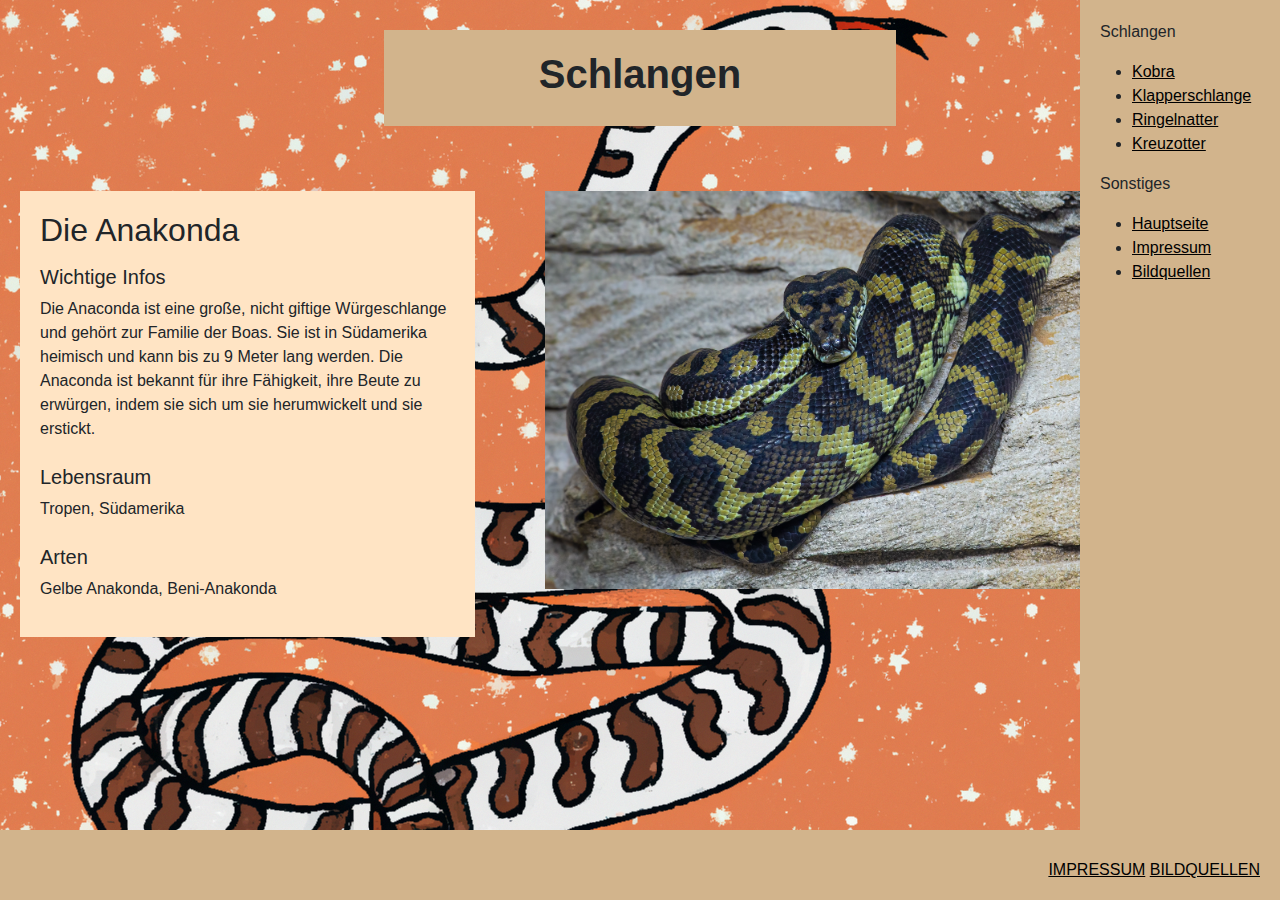
<file: Anakonda.html>
<html>
  <head>
    <title>Meine Webseite</title>
    <link rel="stylesheet" href="css/bootstrap.min.css">
    <link rel="stylesheet" href="stylesheet/stylesheet_anakonda.css">
    <script src="js/bootstrap.bundle.min.js"></script>
  </head>
  <body background="img/Hintergrund_Homepage_2.png">
    <header>
      <h1>Schlangen</h1>
    </header>
    <div id="content">
      <div id="textblock">
        <h2>Die Anakonda</h2>
        <p>
        <h5>
        Wichtige Infos
        </h5>
        Die Anaconda ist eine große, nicht giftige Würgeschlange und gehört zur Familie der Boas. Sie ist in Südamerika heimisch und kann bis zu 9 Meter lang werden. Die Anaconda ist bekannt für ihre Fähigkeit, ihre Beute zu erwürgen, indem sie sich um sie herumwickelt und sie erstickt. 
        <br>
        <br>
        <h5>
          Lebensraum
        </h5>
        Tropen, Südamerika
        <br>
        <br>
        <h5>
          Arten
        </h5>
        Gelbe Anakonda, Beni-Anakonda
        </p>
      </div>
      <div id="image">
      <img id="anakonda_image" src="img/Anakonda.jpg">
      </div>
      <nav>
        <p>
            Schlangen
          </p>
          <ul>
            <li><a href="Kobra.html">Kobra</a></li>
            <li><a href="Klapperschlange.html">Klapperschlange</a></li>
            <li><a href="Ringelnatter.html">Ringelnatter</a></li>
            <li><a href="Kreuzotter.html">Kreuzotter</a></li>
          </ul>
          <p>
            Sonstiges
          </p>
          <ul>
            <li>
              <a href="index.html">Hauptseite</a>
            </li>
            <li>
              <a href="impressum.html">Impressum</a>
            </li>
            <li>
              <a href="imgsource.html">Bildquellen</a>
            </li>
          </ul>
      </nav>
    </div>
    <footer>
        <div class="footer-links">
        <a href="impressum.html">IMPRESSUM</a>
        <a href="imgsource.html">BILDQUELLEN</a>
      </footer>
    </body>
  </body>
</html>
</file>
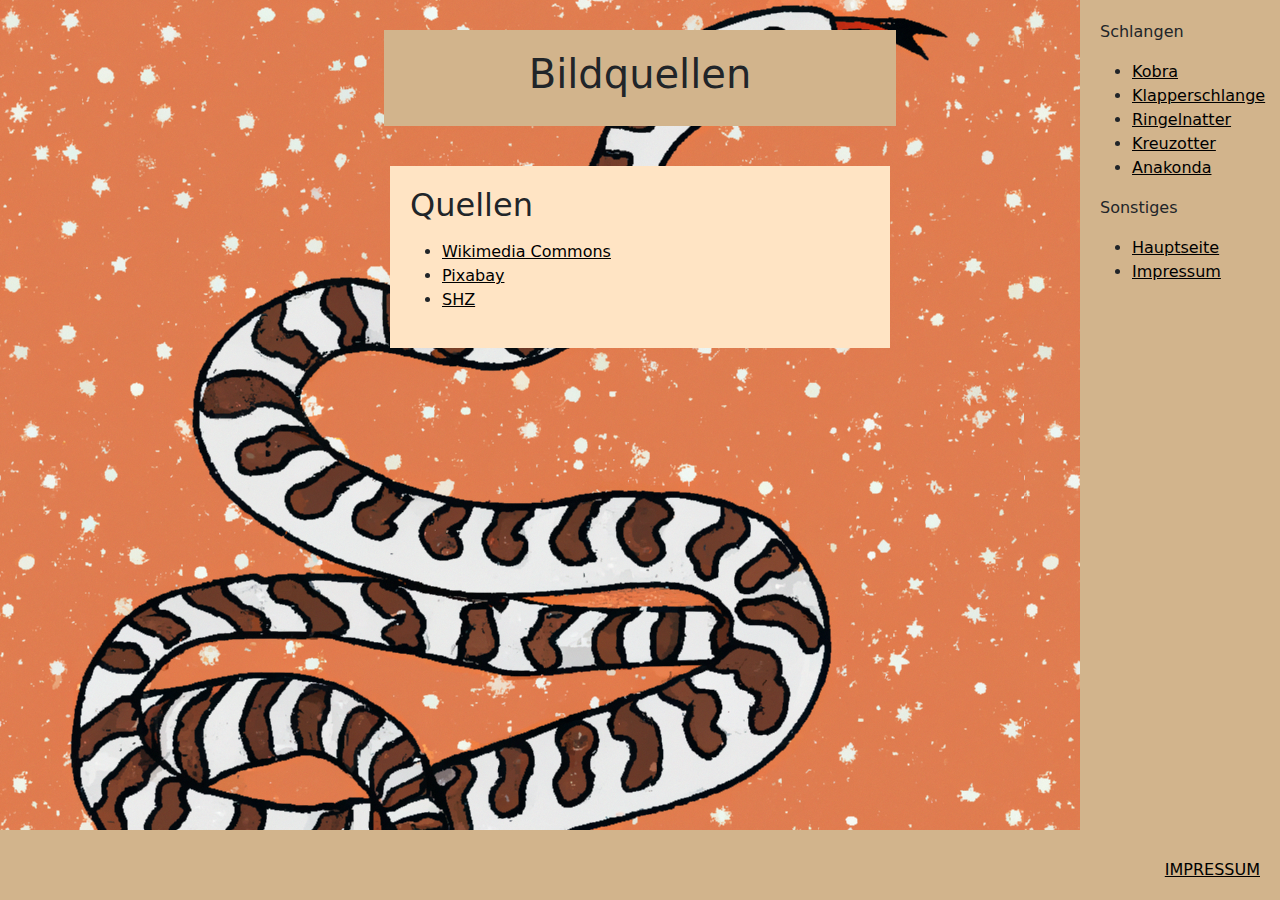
<file: imgsource.html>
<html lang="de">
  <head>
    <meta charset="utf-8">
    <link rel="stylesheet" href="stylesheet/stylesheet_imgsource.css">
    <link rel="stylesheet" href="css/bootstrap.min.css">
    <script src="js/bootstrap.bundle.min.js"></script>
    <title>Bildquellen</title>
  </head>
  <body background="img/Hintergrund_Homepage_2.png">
    <header>
      <h1>Bildquellen</h1>
    </header>
    <div></div>
    <div class="textblock">
        <h2>Quellen</h2>
        <p>
            <ul>
                <li><a href="https://commons.wikimedia.org/">Wikimedia Commons</a></li>
                <li><a href="https://pixabay.com">Pixabay</a></li>
                <li><a href="https://www.shz.de">SHZ</a></li>
            </ul>
        </p>   
      </div>
    <nav>
        <p>
            Schlangen
          </p>
          <ul>
            <li><a href="Kobra.html">Kobra</a></li>
            <li><a href="Klapperschlange.html">Klapperschlange</a></li>
            <li><a href="Ringelnatter.html">Ringelnatter</a></li>
            <li><a href="Kreuzotter.html">Kreuzotter</a></li>
            <li><a href="Anakonda.html">Anakonda</a></li>
          </ul>
          <p>
            Sonstiges
          </p>
          <ul>
            <li>
              <a href="index.html">Hauptseite</a>
            </li>
            <li>
              <a href="impressum.html">Impressum</a>
            </li>
          </ul>
      </nav>
    </div>
    <footer>
        <div class="footer-links">
        <a href="impressum.html">IMPRESSUM</a>
      </footer>
    </body>
  </body>
</html>
</file>
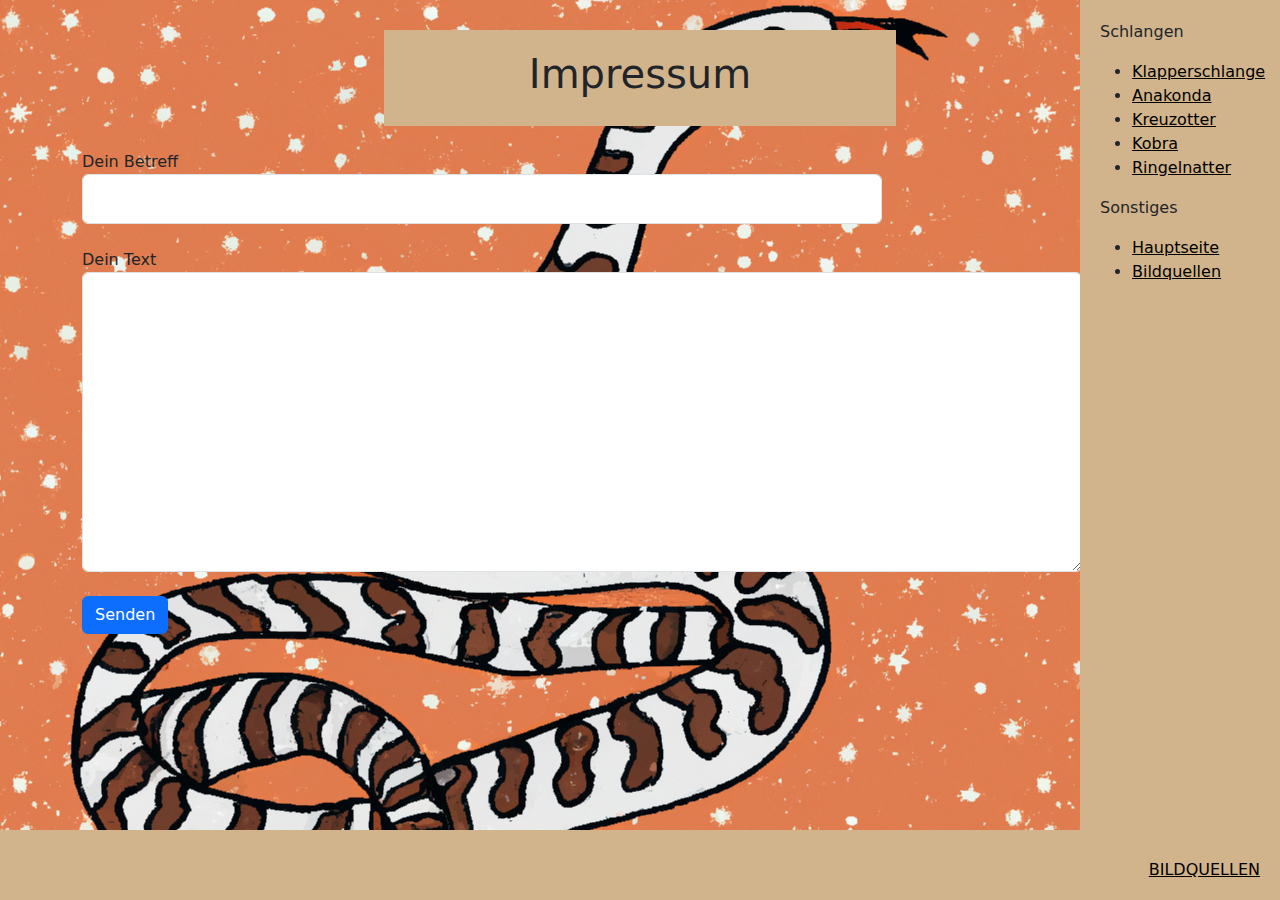
<file: impressum.html>
<html lang="de">
  <head>
    <meta charset="utf-8">
    <link rel="stylesheet" href="stylesheet/stylesheet_impressum.css">
    <link rel="stylesheet" href="css/bootstrap.min.css">
    <script src="js/bootstrap.bundle.min.js"></script>
    <title>Impressum</title>
  </head>
  <body background="img/Hintergrund_Homepage_2.png">
    <header>
      <h1>Impressum</h1>
    </header>
    <br>
    <div class="container">
        <form>
          <div class="form-group">
            <label for="Betreff">Dein Betreff</label>
            <input type="text" class="form-control custom-size" id="Betreff">
          </div>
          <br>
          <div class="form-group">
            <label for="Text">Dein Text</label>
            <textarea class="form-control custom-size1" id="Text"></textarea>
          </div>
          <br>
          <button type="submit" class="btn btn-primary">Senden</button>
        </form>
      </div>
      <nav>
        <p>
            Schlangen
          </p>
          <ul>
            <li><a href="Klapperschlange.html">Klapperschlange</a></li>
            <li><a href="Anakonda.html">Anakonda</a></li>
            <li><a href="Kreuzotter.html">Kreuzotter</a></li>
            <li><a href="Kobra.html">Kobra</a></li>
            <li><a href="Ringelnatter.html">Ringelnatter</a></li>
          </ul>
          <p>
            Sonstiges
          </p>
          <ul>
            <li>
              <a href="index.html">Hauptseite</a>
            </li>
            <li>
              <a href="imgsource.html">Bildquellen</a>
            </li>
          </ul>
      </nav>
    </div>
    <footer>
      <div class="footer-links">
      <a href="imgsource.html">BILDQUELLEN</a>
    </footer>
  </body>
</file>
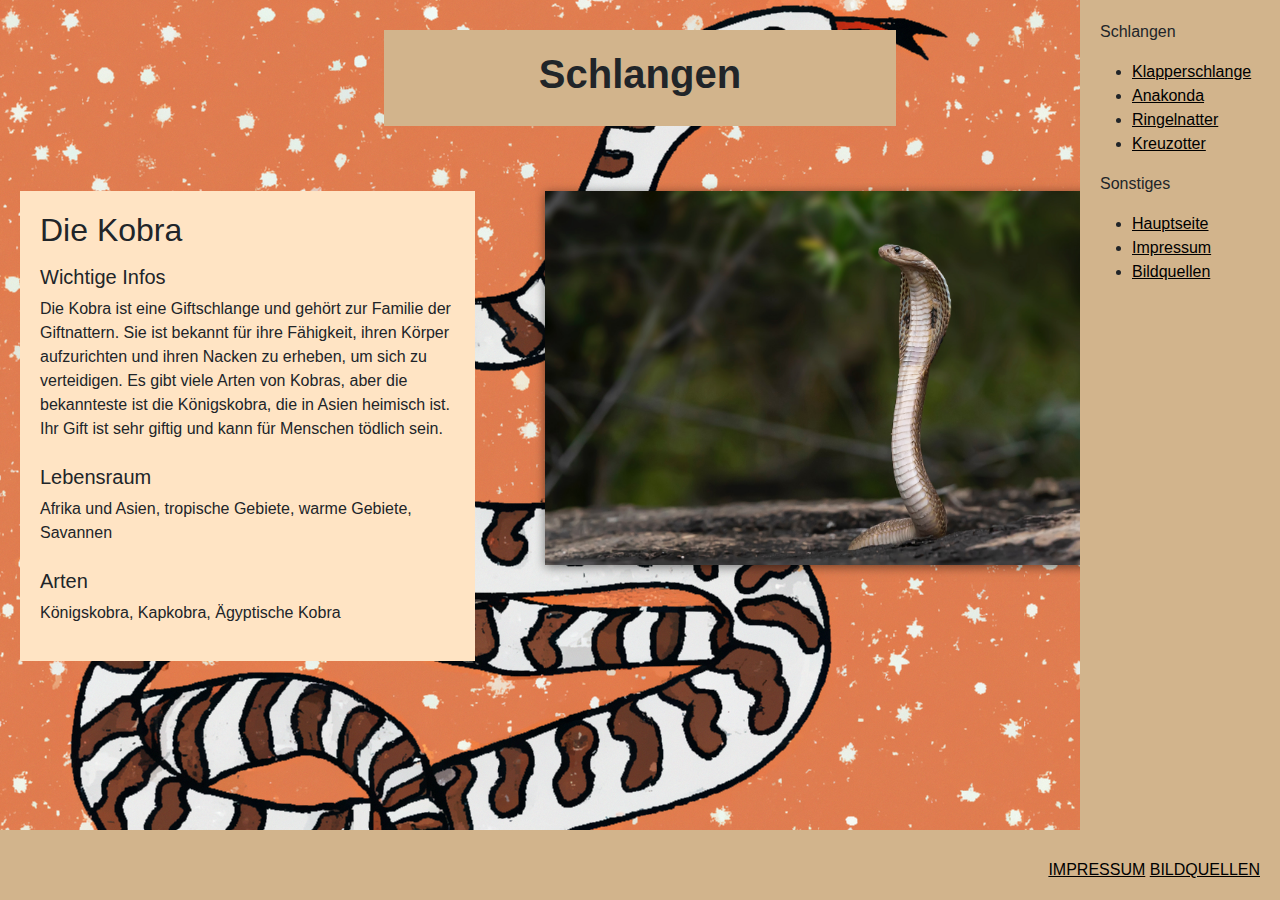
<file: Kobra.html>
<html>
  <head>
    <title>Die Kobra</title>
    <link rel="stylesheet" href="css/bootstrap.min.css">
    <link rel="stylesheet" href="stylesheet/stylesheet_kobra.css">
    <script src="js/bootstrap.bundle.min.js"></script>
  </head>
  <body background="img/Hintergrund_Homepage_2.png">
    <header>
      <h1>Schlangen</h1>
    </header>
    <div id="content">
      <div id="textblock">
        <h2>Die Kobra</h2>
        <p>
        <h5>
        Wichtige Infos
        </h5>
        Die Kobra ist eine Giftschlange und gehört zur Familie der Giftnattern. Sie ist bekannt für ihre Fähigkeit, ihren Körper aufzurichten und ihren Nacken zu erheben, um sich zu verteidigen. Es gibt viele Arten von Kobras, aber die bekannteste ist die Königskobra, die in Asien heimisch ist. Ihr Gift ist sehr giftig und kann für Menschen tödlich sein.
        <br>
        <br>
        <h5>
          Lebensraum
        </h5>
        Afrika und Asien, tropische Gebiete, warme Gebiete, Savannen 
        <br>
        <br>
        <h5>
          Arten
        </h5>
        Königskobra, Kapkobra, Ägyptische Kobra
        </p>
      </div>
      <div id="image">
      <img id="kobra_image" src="img/Kobra.jpg">
      </div>
      <nav>
        <p>
            Schlangen
          </p>
          <ul>
            <li><a href="Klapperschlange.html">Klapperschlange</a></li>
            <li><a href="Anakonda.html">Anakonda</a></li>
            <li><a href="Ringelnatter.html">Ringelnatter</a></li>
            <li><a href="Kreuzotter.html">Kreuzotter</a></li>
          </ul>
          <p>
            Sonstiges
          </p>
          <ul>
            <li>
              <a href="index.html">Hauptseite</a>
            </li>
            <li>
              <a href="impressum.html">Impressum</a>
            </li>
            <li>
              <a href="imgsource.html">Bildquellen</a>
            </li>
          </ul>
      </nav>
    </div>
    <footer>
      <div class="footer-links">
      <a href="impressum.html">IMPRESSUM</a>
      <a href="imgsource.html">BILDQUELLEN</a>
    </footer>
  </body>
</html>
</file>
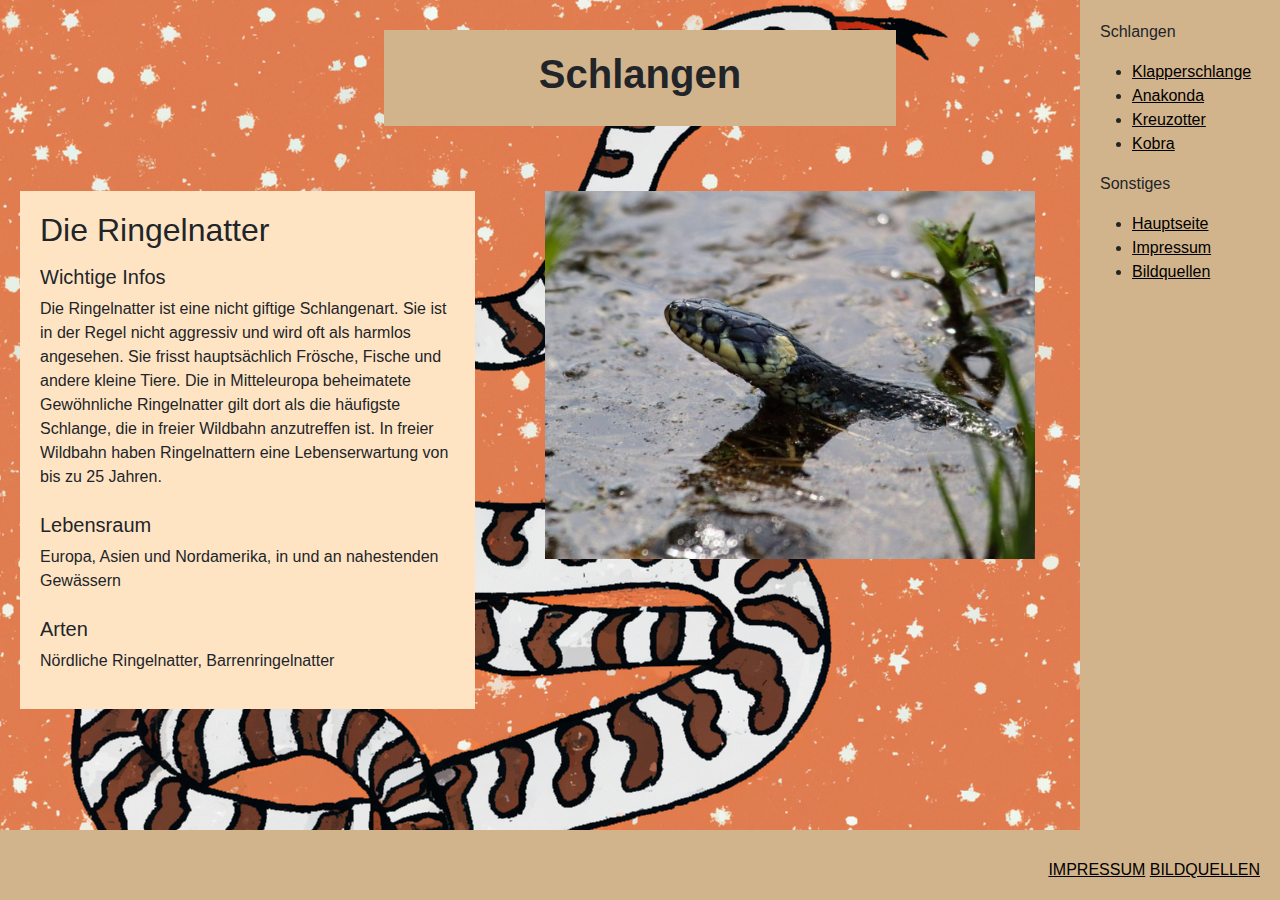
<file: Ringelnatter.html>
<html>
  <head>
    <title>Die Ringelnatter</title>
    <link rel="stylesheet" href="css/bootstrap.min.css">
    <link rel="stylesheet" href="stylesheet/stylesheet_ringelnatter.css">
    <script src="js/bootstrap.bundle.min.js"></script>
  </head>
  <body background="img/Hintergrund_Homepage_2.png">
    <header>
      <h1>Schlangen</h1>
    </header>
    <div id="content">
      <div id="textblock">
        <h2>Die Ringelnatter</h2>
        <p>
        <h5>
        Wichtige Infos
        </h5>
        Die Ringelnatter ist eine nicht giftige Schlangenart. Sie ist in der Regel nicht aggressiv und wird oft als harmlos angesehen. Sie frisst hauptsächlich Frösche, Fische und andere kleine Tiere. Die in Mitteleuropa beheimatete Gewöhnliche Ringelnatter gilt dort als die häufigste Schlange, die in freier Wildbahn anzutreffen ist. In freier Wildbahn haben Ringelnattern eine Lebenserwartung von bis zu 25 Jahren.
        <br>
        <br>
        <h5>
          Lebensraum
        </h5>
        Europa, Asien und Nordamerika, in und an nahestenden Gewässern
        <br>
        <br>
        <h5>
          Arten
        </h5>
        Nördliche Ringelnatter, Barrenringelnatter
        </p>
      </div>
      <div id="image">
      <img id="ringelnatter_image" src="img/Ringelnatter.jpg">
      </div>
      <nav>
        <p>
            Schlangen
          </p>
          <ul>
            <li><a href="Klapperschlange.html">Klapperschlange</a></li>
            <li><a href="Anakonda.html">Anakonda</a></li>
            <li><a href="Kreuzotter.html">Kreuzotter</a></li>
            <li><a href="Kobra.html">Kobra</a></li>
          </ul>
          <p>
            Sonstiges
          </p>
          <ul>
            <li>
              <a href="index.html">Hauptseite</a>
            </li>
            <li>
              <a href="impressum.html">Impressum</a>
            </li>
            <li>
              <a href="imgsource.html">Bildquellen</a>
            </li>
          </ul>
      </nav>
    </div>
    <footer>
      <div class="footer-links">
      <a href="impressum.html">IMPRESSUM</a>
      <a href="imgsource.html">BILDQUELLEN</a>
    </footer>
  </body>
</html>
</file>
<file: stylesheet/stylesheet_anakonda.css>
body {
    margin: 0;
    padding: 0;
    font-family: Arial, sans-serif;
  }

  h1{
    font-weight: bold;
  }

  header {
    width: 40%;
    margin: 0 auto;
    margin-top: 30px;
    text-align: center;
    background-color: #d2b48c;
    padding: 20px;
  }
  #content {
    display: flex;
    flex-direction: row;
    align-items: flex-start;
    margin-top: 45px;
    padding: 20px;
  }
  #textblock {
    flex: 1;
    background-color: bisque;
    padding: 20px;
  }
  #image {
    flex: 1 0 300px;
    margin-left: 70px;
    width: 100%;
    max-width: 60%;
    height: auto;
  }

  #anakonda_image{
    width: 600px;
  }

  nav {
    width: 200px;
    background-color: #d2b48c;
    height: 100vh;
    position: fixed;
    top: 0;
    right: 0;
    padding: 20px;
  }

  li a {
    color: black;
  }

  a:hover {
    color: blue;
    text-decoration: underline;
    font-size: 18px;
  }

  footer{
    position: fixed;
    left: 0;
    bottom: 0;
    width: 100%;
    background: #d2b48c;
    text-align: right;
    margin-right: 200px;
    padding: 20px;
    height: 70px;
  }

  footer a{
    color: black;
  }

  .footer-links{
    margin-top: 8px;
  }
</file>
<file: stylesheet/stylesheet_imgsource.css>
h1{
    font-weight: bold;
  }

  header {
    width: 40%;
    margin: 0 auto;
    margin-top: 30px;
    text-align: center;
    background-color: #d2b48c;
    padding: 20px;
  }

  .textblock {
    position: absolute;
    left: 50%;
    transform: translateX(-50%);
    margin-top: 40px;
    background-color: bisque;
    padding: 20px;
    width: 500px;
  }

nav {
    width: 200px;
    background-color: #d2b48c;
    height: 100vh;
    position: fixed;
    top: 0;
    right: 0;
    padding: 20px;
  }

  li a {
    color: black;
  }    

  a:hover {
    color: blue;
    text-decoration: underline;
    font-size: 18px;
  }

  footer{
    position: fixed;
    left: 0;
    bottom: 0;
    width: 100%;
    background: #d2b48c;
    text-align: right;
    margin-right: 200px;
    padding: 20px;
    height: 70px;
  }

  footer a{
    color: black;
  }

  .footer-links{
    margin-top: 8px;
  }
</file>
<file: stylesheet/stylesheet_impressum.css>
.custom-size{
    height: 50px;
    max-width: 800px;
}

.custom-size1{
    height: 300px;
    max-width: 1000px;
}

h1{
  font-weight: bold;
}

header {
    width: 40%;
    margin: 0 auto;
    margin-top: 30px;
    text-align: center;
    background-color: #d2b48c;
    padding: 20px;
  }

nav {
    width: 200px;
    background-color: #d2b48c;
    height: 100vh;
    position: fixed;
    top: 0;
    right: 0;
    padding: 20px;
  }

  li a {
    color: black;
  }

  a:hover {
    color: blue;
    text-decoration: underline;
    font-size: 18px;
  }

  footer{
    position: fixed;
    left: 0;
    bottom: 0;
    width: 100%;
    background: #d2b48c;
    text-align: right;
    margin-right: 200px;
    padding: 20px;
    height: 70px;
  }

  footer a{
    color: black;
  }

  .footer-links{
    margin-top: 8px;
  }
</file>
<file: stylesheet/stylesheet_kobra.css>
body {
    margin: 0;
    padding: 0;
    font-family: Arial, sans-serif;
  }

  h1{
    font-weight: bold;
  }

  header {
    width: 40%;
    margin: 0 auto;
    margin-top: 30px;
    text-align: center;
    background-color: #d2b48c;
    padding: 20px;
  }
  #content {
    display: flex;
    flex-direction: row;
    align-items: flex-start;
    margin-top: 45px;
    padding: 20px;
  }
  #textblock {
    flex: 1;
    background-color: bisque;
    padding: 20px;
  }
  #image {
    flex: 1 0 300px;
    margin-left: 70px;
    width: 100%;
    max-width: 60%;
    height: auto;
  }

  #kobra_image{
    width: 560px;
    box-shadow: 0 2px 10px rgba(0, 0, 0, 0.5);
    box-shadow: 0 2px 10px rgba(0, 0, 0, 0.5);
  }

  nav {
    width: 200px;
    background-color: #d2b48c;
    height: 100vh;
    position: fixed;
    top: 0;
    right: 0;
    padding: 20px;
  }

  li a {
    color: black;
  }

  a:hover {
    color: blue;
    text-decoration: underline;
    font-size: 18px;
  }

  footer{
    position: fixed;
    left: 0;
    bottom: 0;
    width: 100%;
    background: #d2b48c;
    text-align: right;
    margin-right: 200px;
    padding: 20px;
    height: 70px;
  }

  footer a{
    color: black;
  }

  .footer-links{
    margin-top: 8px;
  }

  .bild-mit-schatten {
    box-shadow: 0 2px 4px rgba(0, 0, 0, 0.5);
  }
</file>
<file: stylesheet/stylesheet_ringelnatter.css>
body {
    margin: 0;
    padding: 0;
    font-family: Arial, sans-serif;
  }

  h1{
    font-weight: bold;
  }

  header {
    width: 40%;
    margin: 0 auto;
    margin-top: 30px;
    text-align: center;
    background-color: #d2b48c;
    padding: 20px;
  }
  #content {
    display: flex;
    flex-direction: row;
    align-items: flex-start;
    margin-top: 45px;
    padding: 20px;
  }
  #textblock {
    flex: 1;
    background-color: bisque;
    padding: 20px;
  }
  #image {
    flex: 1 0 300px;
    margin-left: 70px;
    width: 100%;
    max-width: 60%;
    height: auto;
  }

  #ringelnatter_image{
    width: 490px;
  }

  nav {
    width: 200px;
    background-color: #d2b48c;
    height: 100vh;
    position: fixed;
    top: 0;
    right: 0;
    padding: 20px;
  }

  li a {
    color: black;
  }

  a:hover {
    color: blue;
    text-decoration: underline;
    font-size: 18px;
  }

  footer{
    position: fixed;
    left: 0;
    bottom: 0;
    width: 100%;
    background: #d2b48c;
    text-align: right;
    margin-right: 200px;
    padding: 20px;
    height: 70px;
  }

  footer a{
    color: black;
  }

  .footer-links{
    margin-top: 8px;
  }
</file>
